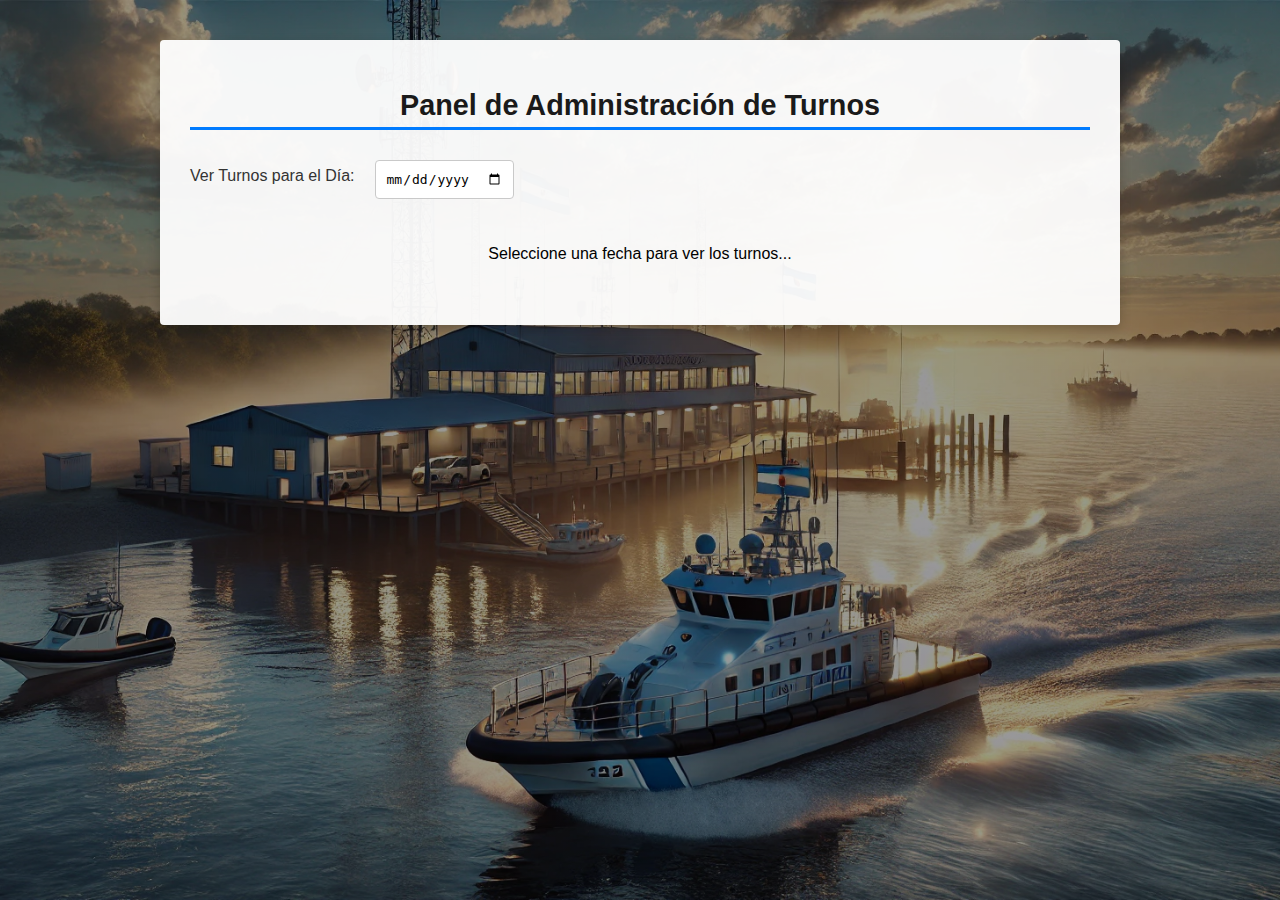
<file: admin.html>
<!DOCTYPE html>
<html lang="es">
<head>
    <meta charset="UTF-8">
    <meta name="viewport" content="width=device-width, initial-scale=1.0">
    <title>Dashboard Administrativo - PNA Paraná</title>
    
    <link rel="stylesheet" href="style.css">
    
    <style>
        /* Estilos específicos para la tabla de administración */
        #contenedor-tabla {
            margin-top: 30px;
            overflow-x: auto; /* Permite desplazamiento horizontal en móviles */
        }
        .tabla-turnos {
            width: 100%;
            border-collapse: collapse;
            margin-top: 15px;
            font-size: 0.95em;
            text-align: left;
        }
        .tabla-turnos th, .tabla-turnos td {
            border: 1px solid #ddd;
            padding: 10px 8px;
        }
        .tabla-turnos th {
            background-color: #007bff;
            color: white;
            font-weight: 600;
            cursor: pointer; /* Para indicar que se puede ordenar */
        }
        .tabla-turnos tr:nth-child(even) {
            background-color: #f9f9f9;
        }
        .tabla-turnos .btn-eliminar-admin {
            background-color: #dc3545;
            color: white;
            border: none;
            padding: 5px 10px;
            border-radius: 3px;
            cursor: pointer;
            transition: background-color 0.2s;
        }
        .tabla-turnos .btn-eliminar-admin:hover {
            background-color: #c82333;
        }
        
        /* Estilos de los filtros */
        .filtros-admin {
            display: flex;
            gap: 20px;
            margin-bottom: 20px;
            align-items: center;
        }
        .filtros-admin label {
            font-weight: normal;
        }
    </style>
</head>
<body>
    
    <div class="contenedor-principal" style="max-width: 900px;">
        
        <h1>Panel de Administración de Turnos</h1>
        <h2><span id="fecha-hoy"></span></h2>

        <div class="filtros-admin">
            <label for="filtro-fecha">Ver Turnos para el Día:</label>
            <input type="date" id="filtro-fecha" style="width: auto;">
        </div>

        <div id="contenedor-tabla">
            <p>Seleccione una fecha para ver los turnos...</p>
        </div>
        
        <p id="total-turnos"></p>

    </div> 

    <script src="script.js" defer></script> 
</body>
</html>
</file>
<file: style.css>
/* style.css (Con Fondo de Imagen Institucional) */

body {
    /* Tipografía moderna y fondo limpio */
    font-family: 'Roboto', Arial, sans-serif; 
    
    /* 💡 FONDO DE IMAGEN INSTITUCIONAL */
    background-image: linear-gradient(rgba(0, 0, 0, 0.4), rgba(0, 0, 0, 0.4)), url('fondo-pna.jpg'); 
    background-size: cover;          
    background-position: center;     
    background-attachment: fixed;    
    
    margin: 0;
    padding: 0; 
    display: flex;
    justify-content: center;
}

.contenedor-principal {
    /* Fondo blanco casi sólido para legibilidad */
    background-color: rgba(255, 255, 255, 0.95);
    padding: 30px;
    border-radius: 4px;
    box-shadow: 0 4px 12px rgba(0, 0, 0, 0.2); 
    max-width: 550px; 
    width: 100%;
    text-align: center;
    margin-top: 40px; 
}

h1 {
    color: #1a1a1a; 
    font-weight: 700;
    font-size: 1.8em;
    padding-bottom: 5px;
    border-bottom: 3px solid #007bff; 
    margin-bottom: 10px;
}

h2 {
    color: #4a4a4a; 
    font-size: 1.1em;
    font-weight: 400;
    margin-bottom: 30px;
}

/* Estilos de los Controles del Formulario */
.grupo-control {
    text-align: left;
    margin-bottom: 20px;
}

label {
    display: block;
    margin-bottom: 8px;
    font-weight: bold;
    color: #333;
}

input, select {
    width: 100%;
    padding: 10px;
    border: 1px solid #c9c9c9; 
    border-radius: 4px;
    box-sizing: border-box; 
    font-size: 1em;
}

/* Botón de acción principal (Azul institucional) */
#boton-solicitar, #btn-login {
    width: 100%;
    padding: 12px;
    background-color: #007bff; 
    color: white;
    border: none;
    border-radius: 4px;
    cursor: pointer;
    font-size: 1.1em;
    margin-top: 10px;
    transition: background-color 0.3s;
}

#boton-solicitar:hover:not(:disabled), #btn-login:hover:not(:disabled) {
    background-color: #0056b3; 
}

#boton-solicitar:disabled {
    background-color: #cccccc;
    cursor: not-allowed;
}

/* Estilos para la tabla administrativa (admin.html) */
#contenedor-tabla {
    margin-top: 30px;
    overflow-x: auto; 
}
.tabla-turnos {
    width: 100%;
    border-collapse: collapse;
    margin-top: 15px;
    font-size: 0.95em;
    text-align: left;
}
.tabla-turnos th, .tabla-turnos td {
    border: 1px solid #ddd;
    padding: 10px 8px;
}
.tabla-turnos th {
    background-color: #007bff;
    color: white;
    font-weight: 600;
    cursor: pointer; 
}
.tabla-turnos tr:nth-child(even) {
    background-color: #f9f9f9;
}
.tabla-turnos .btn-eliminar-admin {
    background-color: #dc3545;
    color: white;
    border: none;
    padding: 5px 10px;
    border-radius: 3px;
    cursor: pointer;
    transition: background-color 0.2s;
}
.tabla-turnos .btn-eliminar-admin:hover {
    background-color: #c82333;
}
.filtros-admin {
    display: flex;
    gap: 20px;
    margin-bottom: 20px;
    align-items: center;
    justify-content: flex-start;
}


/* Mensajes de feedback */
.mensaje-error {
    color: #cc0000;
    font-weight: bold;
    margin-top: 15px;
}

.mensaje-exito {
    color: #008000;
    font-weight: bold;
    margin-top: 15px;
}

/* Media Query (Diseño Responsivo) */
@media (max-width: 600px) {
    .contenedor-principal {
        margin-top: 20px;
        padding: 20px;
    }
    .filtros-admin {
        flex-direction: column;
        align-items: flex-start;
    }
}
</file>
